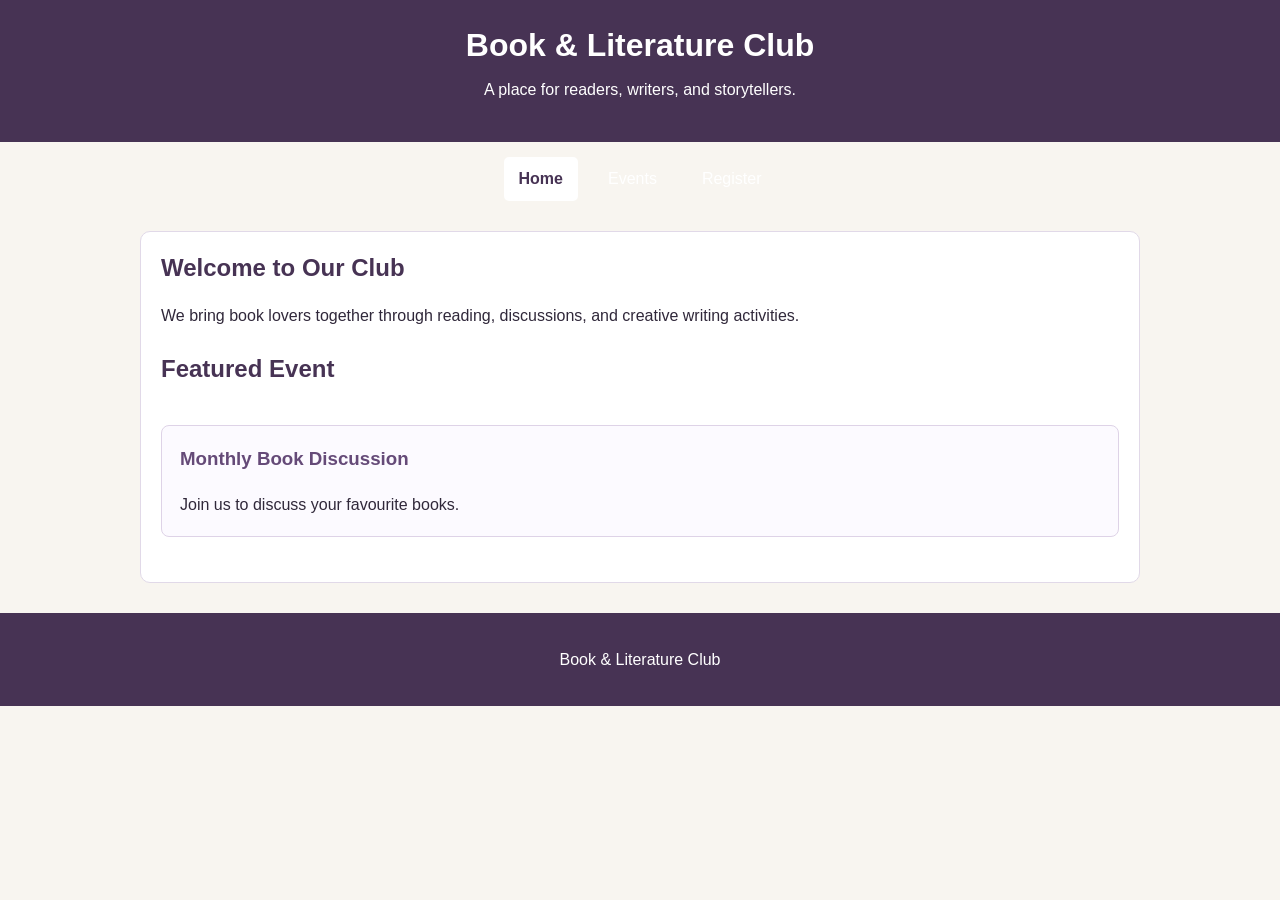
<file: index.html>
<!DOCTYPE html>
<html lang="en">
<head>
    <meta charset="UTF-8">
    <meta name="viewport" content="width=device-width, initial-scale=1.0">
    <title>Book & Literature Club | Home</title>
    <link rel="stylesheet" href="style.css">
</head>
<body>

    <header>
        <h1>Book & Literature Club</h1>
        <p>A place for readers, writers, and storytellers.</p>
    </header>

    <nav>
        <a href="index.html" class="active">Home</a>
        <a href="events.html">Events</a>
        <a href="register.html">Register</a>
    </nav>

    <main>
        <section>
            <h2>Welcome to Our Club</h2>
            <p>
                We bring book lovers together through reading,
                discussions, and creative writing activities.
            </p>
        </section>

        <section>
            <h2>Featured Event</h2>
            <article>
                <h3>Monthly Book Discussion</h3>
                <p>Join us to discuss your favourite books.</p>
            </article>
        </section>
    </main>

    <footer>
        <p>Book & Literature Club</p>
    </footer>

</body>
</html>
</file>
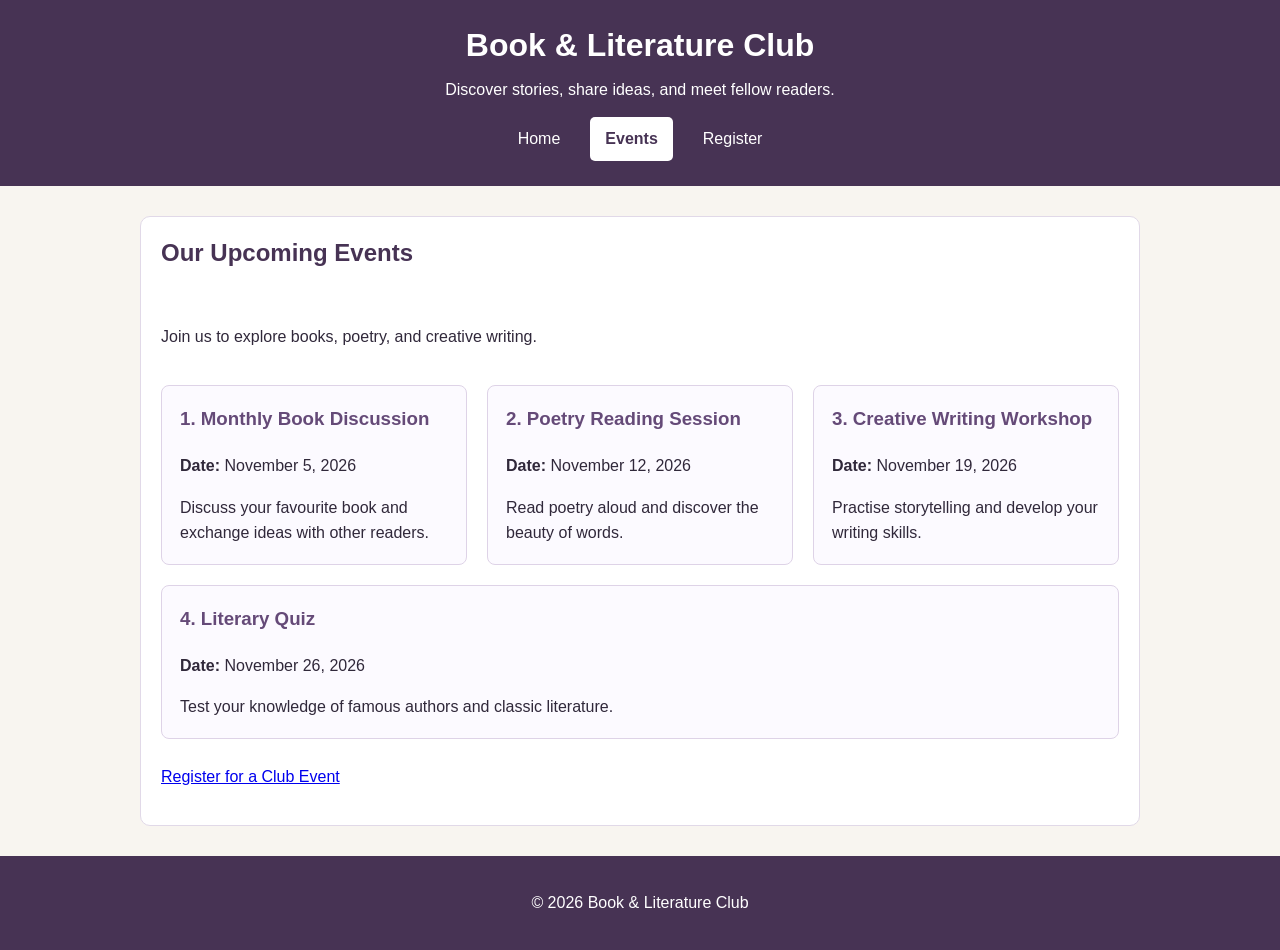
<file: events.html>
<!DOCTYPE html>
<html lang="en">
<head>
    <meta charset="UTF-8">
    <meta name="viewport" content="width=device-width, initial-scale=1.0">
    <title>Events | Book & Literature Club</title>
    <link rel="stylesheet" href="style.css">
</head>
<body>

    <header>
        <h1>Book & Literature Club</h1>
        <p>Discover stories, share ideas, and meet fellow readers.</p>

        <nav aria-label="Main navigation">
            <a href="index.html">Home</a>
            <a href="events.html" aria-current="page">Events</a>
            <a href="register.html">Register</a>
        </nav>
    </header>

    <main>
        <section>
            <h2>Our Upcoming Events</h2>
            <p>Join us to explore books, poetry, and creative writing.</p>

            <article>
                <h3>1. Monthly Book Discussion</h3>
                <p><strong>Date:</strong> November 5, 2026</p>
                <p>Discuss your favourite book and exchange ideas with other readers.</p>
            </article>

            <article>
                <h3>2. Poetry Reading Session</h3>
                <p><strong>Date:</strong> November 12, 2026</p>
                <p>Read poetry aloud and discover the beauty of words.</p>
            </article>

            <article>
                <h3>3. Creative Writing Workshop</h3>
                <p><strong>Date:</strong> November 19, 2026</p>
                <p>Practise storytelling and develop your writing skills.</p>
            </article>

            <article>
                <h3>4. Literary Quiz</h3>
                <p><strong>Date:</strong> November 26, 2026</p>
                <p>Test your knowledge of famous authors and classic literature.</p>
            </article>
        </section>

        <p>
            <a href="register.html">Register for a Club Event</a>
        </p>
    </main>

    <footer>
        <p>&copy; 2026 Book & Literature Club</p>
    </footer>

</body>
</html>
</file>
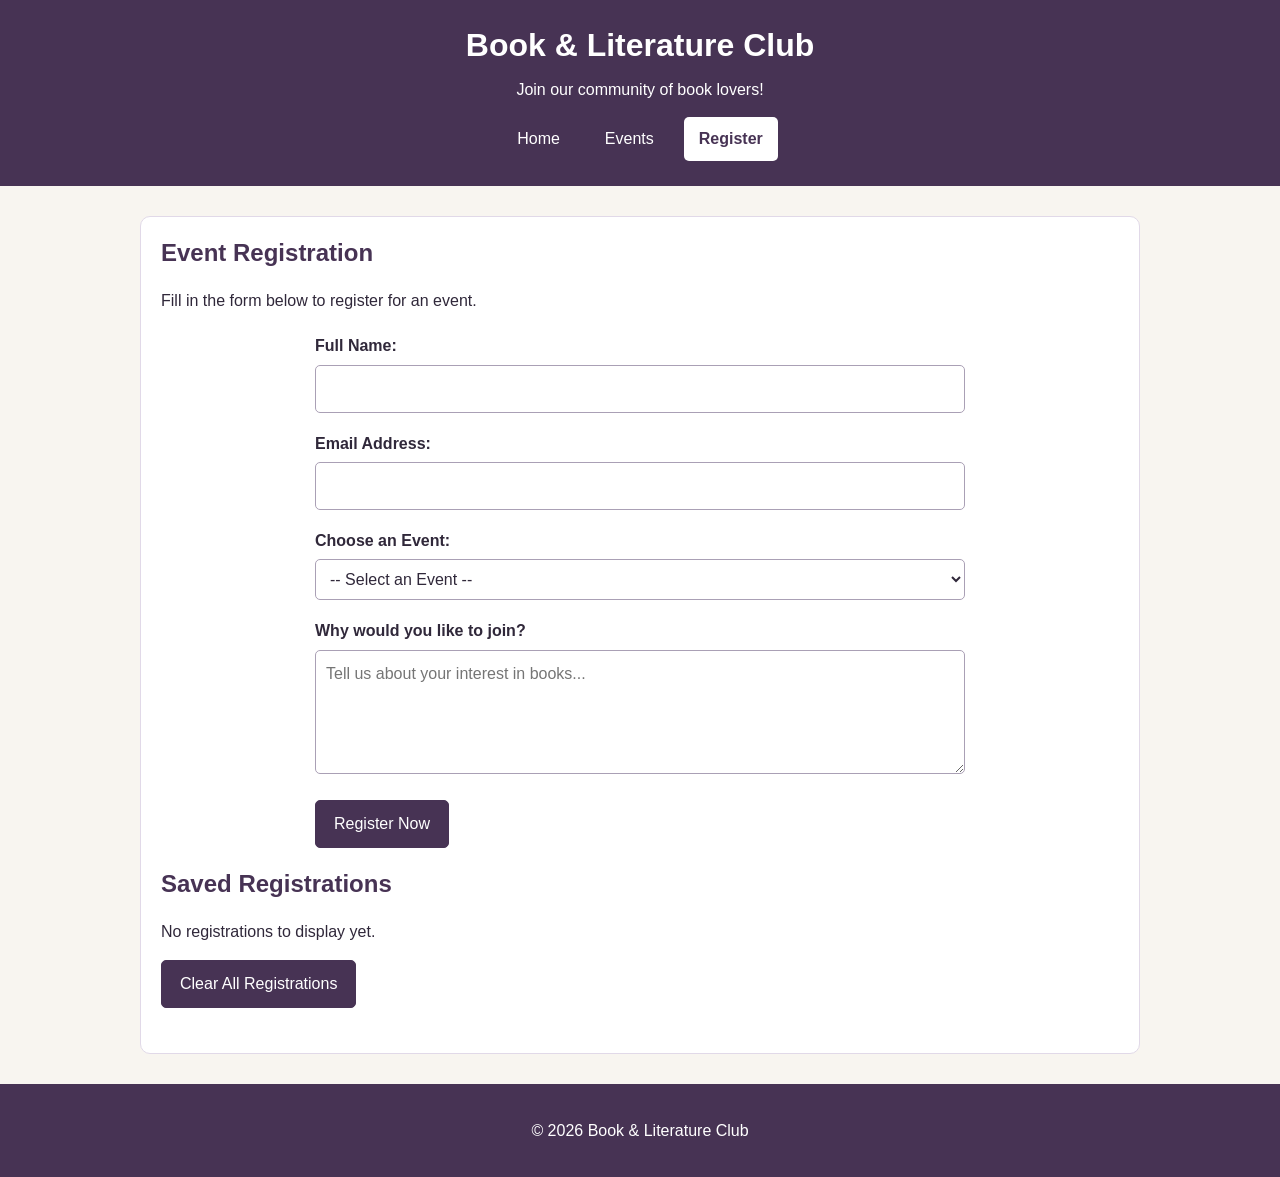
<file: register.html>
<!DOCTYPE html>
<html lang="en">
<head>
    <meta charset="UTF-8">
    <meta name="viewport" content="width=device-width, initial-scale=1.0">
    <title>Register | Book & Literature Club</title>
    <link rel="stylesheet" href="style.css">
</head>
<body>

    <header>
        <h1>Book & Literature Club</h1>
        <p>Join our community of book lovers!</p>

        <nav aria-label="Main navigation">
            <a href="index.html">Home</a>
            <a href="events.html">Events</a>
            <a href="register.html" aria-current="page">Register</a>
        </nav>
    </header>

    <main>
        <section>
            <h2>Event Registration</h2>
            <p>Fill in the form below to register for an event.</p>

            <form id="registrationForm">
                <div>
                    <label for="fullName">Full Name:</label>
                    <input
                        type="text"
                        id="fullName"
                        name="fullName"
                        required
                        minlength="3"
                        autocomplete="name">
                </div>

                <div>
                    <label for="email">Email Address:</label>
                    <input
                        type="email"
                        id="email"
                        name="email"
                        required
                        autocomplete="email">
                </div>

                <div>
                    <label for="event">Choose an Event:</label>
                    <select id="event" name="event" required>
                        <option value="">-- Select an Event --</option>
                        <option value="Monthly Book Discussion">
                            Monthly Book Discussion
                        </option>
                        <option value="Poetry Reading Session">
                            Poetry Reading Session
                        </option>
                        <option value="Creative Writing Workshop">
                            Creative Writing Workshop
                        </option>
                        <option value="Literary Quiz">
                            Literary Quiz
                        </option>
                    </select>
                </div>

                <div>
                    <label for="message">Why would you like to join?</label>
                    <textarea
                        id="message"
                        name="message"
                        rows="4"
                        placeholder="Tell us about your interest in books..."></textarea>
                </div>

                <button type="submit">Register Now</button>
            </form>

            <p id="formMessage" role="status" aria-live="polite"></p>
            <section>
    <h2>Saved Registrations</h2>

    <div id="registrationsList">
        <p>No registrations to display yet.</p>
    </div>

    <button type="button" id="clearAllBtn">
        Clear All Registrations
    </button>
</section>
        </section>
    </main>

    <footer>
        <p>&copy; 2026 Book & Literature Club</p>
    </footer>

    <script src="script.js"></script>
</body>
</html>
</file>
<file: style.css>
/* 1. Box model */
* {
    box-sizing: border-box;
}

/* 2. Basic page styling */
body {
    margin: 0;
    padding: 0;
    font-family: Arial, Helvetica, sans-serif;
    font-size: 16px;
    line-height: 1.6;
    color: #30283a;
    background-color: #f8f5f0;
}

/* 3. Header */
header {
    background-color: #473354;
    color: #ffffff;
    text-align: center;
    padding: 25px 20px;
}

h1,
h2 {
    line-height: 1.3;
}

h1 {
    margin: 0 0 10px;
}

header p {
    margin: 0 0 15px;
}

/* 4. Navigation using Flexbox */
nav {
    display: flex;
    justify-content: center;
    align-items: center;
    flex-wrap: wrap;
    gap: 15px;
    margin-top: 15px;
}

nav a {
    color: #ffffff;
    text-decoration: none;
    padding: 8px 14px;
    border-radius: 5px;
}

/* Child selector */
nav > a {
    border: 1px solid transparent;
}

/* Hover and keyboard focus */
nav a:hover,
nav a:focus-visible {
    background-color: #ffffff;
    color: #473354;
}

/* Active page link */
nav a.active,
nav a[aria-current="page"] {
    background-color: #ffffff;
    color: #473354;
    font-weight: bold;
}

/* 5. Main content */
main {
    width: 90%;
    max-width: 1000px;
    margin: 30px auto;
    padding: 20px;
    background-color: #ffffff;
    border: 1px solid #e1d9e8;
    border-radius: 10px;
}

section {
    margin-bottom: 25px;
}

h2 {
    color: #473354;
    margin-top: 0;
}

h3 {
    color: #654a78;
}

/* 6. Event cards using Flexbox */
section:has(article) {
    display: flex;
    flex-wrap: wrap;
    gap: 20px;
}

section:has(article) > h2,
section:has(article) > p {
    flex-basis: 100%;
}

article {
    flex: 1 1 250px;
    padding: 18px;
    border: 1px solid #ded3e7;
    border-radius: 8px;
    background-color: #fcfaff;
}

article h3 {
    margin-top: 0;
}

article p:last-child {
    margin-bottom: 0;
}

/* 7. Registration form */
form {
    max-width: 650px;
    margin: 20px auto;
}

form div {
    margin-bottom: 18px;
}

label {
    display: block;
    margin-bottom: 6px;
    font-weight: bold;
}

input,
select,
textarea {
    width: 100%;
    padding: 10px;
    border: 1px solid #aaa0b5;
    border-radius: 5px;
    font: inherit;
    background-color: #ffffff;
    color: #30283a;
}

input:focus-visible,
select:focus-visible,
textarea:focus-visible,
button:focus-visible,
a:focus-visible {
    outline: 3px solid #9472b2;
    outline-offset: 2px;
}

textarea {
    resize: vertical;
}

/* 8. Buttons */
button {
    padding: 10px 18px;
    border: 1px solid #473354;
    border-radius: 5px;
    background-color: #473354;
    color: #ffffff;
    font: inherit;
    cursor: pointer;
}

button:hover {
    background-color: #654a78;
}

/* 9. Saved registrations */
#registrationsList article {
    margin-bottom: 15px;
}

#formMessage {
    color: #245b36;
    font-weight: bold;
}

/* 10. External HTTPS links */
a[href^="https"] {
    overflow-wrap: anywhere;
}

/* 11. Footer */
footer {
    padding: 18px;
    text-align: center;
    background-color: #473354;
    color: #ffffff;
}

/* 12. Responsive layout */
@media (max-width: 600px) {
    header {
        padding: 20px 12px;
    }

    nav {
        gap: 8px;
    }

    nav a {
        padding: 8px 10px;
    }

    main {
        width: 95%;
        margin: 15px auto;
        padding: 15px;
    }

    section:has(article) {
        gap: 12px;
    }

    article {
        flex-basis: 100%;
    }
}
</file>
